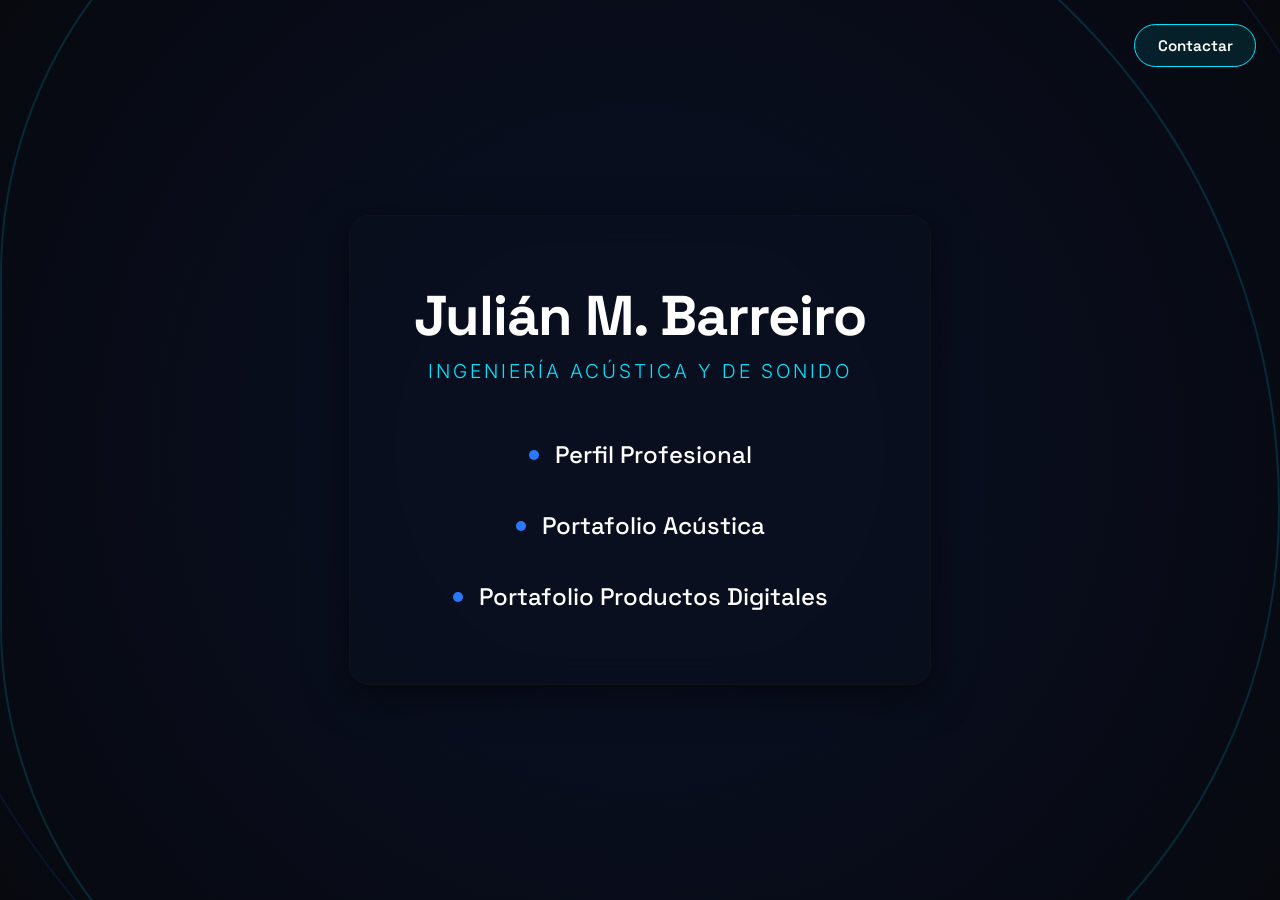
<file: index.html>
<!DOCTYPE html>
<html lang="es">
<head>
    <!-- Google Tag Manager -->
<script>(function(w,d,s,l,i){w[l]=w[l]||[];w[l].push({'gtm.start':
new Date().getTime(),event:'gtm.js'});var f=d.getElementsByTagName(s)[0],
j=d.createElement(s),dl=l!='dataLayer'?'&l='+l:'';j.async=true;j.src=
'https://www.googletagmanager.com/gtm.js?id='+i+dl;f.parentNode.insertBefore(j,f);
})(window,document,'script','dataLayer','GTM-K5296PMB');</script>
<!-- End Google Tag Manager -->
    <meta charset="UTF-8">
    <meta name="viewport" content="width=device-width, initial-scale=1.0">
    <title>Julián M. Barreiro | Acústica</title>
    <link rel="icon" type="image/png" href="resources/favicon.png">
    <link href="https://fonts.googleapis.com/css2?family=Inter:wght@300;400;600&family=JetBrains+Mono:wght@400;500;600&family=Space+Grotesk:wght@300;500;700&display=swap" rel="stylesheet">
    <link rel="stylesheet" href="css/style.css">
</head>
<body>
    <!-- Google Tag Manager (noscript) -->
<noscript><iframe src="https://www.googletagmanager.com/ns.html?id=GTM-K5296PMB"
height="0" width="0" style="display:none;visibility:hidden"></iframe></noscript>
<!-- End Google Tag Manager (noscript) -->
    <!-- Animación de fondo: Ondas -->
    <div class="waves-container">
        <div class="wave wave1"></div>
        <div class="wave wave2"></div>
        <div class="wave wave3"></div>
    </div>

    <div class="app-container">
        <button class="contact-trigger" id="contact-trigger" type="button" aria-haspopup="dialog" aria-controls="contact-dialog">
            Contactar
        </button>

        <!-- Menú Principal -->
        <nav class="main-menu active-view" id="main-menu">
            <h1 class="brand-title">Julián M. Barreiro <span class="subtitle">Ingeniería Acústica y de Sonido</span></h1>
            <ul class="menu-options">
                <li class="menu-item" data-target="profile-view">
                    <span class="nav-dot"></span> Perfil Profesional
                </li>
                <li class="menu-item" data-target="portfolio-view">
                    <span class="nav-dot"></span> Portafolio Acústica
                </li>
                <li class="menu-item external-link" data-url="https://portafolio-apps-7h7.pages.dev">
                    <span class="nav-dot"></span> Portafolio Productos Digitales
                </li>
            </ul>
        </nav>

        <!-- Vista de Perfil -->
        <section class="view-panel profile-view" id="profile-view">
            <button class="back-btn">← Volver</button>
            <div class="profile-content">
                <div class="profile-image-container">
                    <img src="resources/res_10020_c_235.jpg" alt="Julián" class="profile-img">
                    <div class="sound-ring"></div>
                </div>
                <div class="profile-text">
                    <h2>Perfil Profesional</h2>
                    <p class="lead">Transformación de entornos sonoros mediante convergencia entre ciencia, consultoría técnica e I+D.</p>
                    <p>Ingeniero de Sonido con Máster en Ingeniería Acústica, especializado en diseño arquitectónico, control de ruido y procesamiento digital de señales (DSP). Experto en simulación y auralización avanzada mediante Raytracing, FEM y FDTD. Cuento con una sólida trayectoria en la conceptualización y ejecución de proyectos de acondicionamiento acústico, integración de sistemas AV profesionales (Dante) y desarrollo de tecnología electroacústica y sensores ultrasónicos. Además, integro IoT (Arduino/Raspberry Pi/ESP32), Machine Learning y desarrollo de software aplicados a la innovación y la creación de productos digitales. Profesional apasionado por la Investigación y el desarrollo, la docencia y la transformación tecnológica.</p>
                    
                    <div class="tools-grid">
                        <div class="tool-badge">Simulación: Raytracing, FEM, FDTD</div>
                        <div class="tool-badge">Plataformas DSP: Dante, ADAU</div>
                        <div class="tool-badge">Tecnologías: Machine Learning, IoT</div>
                        <div class="tool-badge">Hardware: Arduino, Raspberry Pi, ESP32</div>
                    </div>
                </div>
            </div>
            <section class="profile-carousel" aria-label="Herramientas utilizadas">
                <h3 class="profile-carousel-title">Herramientas utilizadas</h3>
                <div class="profile-carousel-track" aria-label="Íconos de herramientas utilizadas">
                    <div class="profile-carousel-content" id="profile-carousel-content"></div>
                </div>
            </section>
        </section>

        <!-- Vista de Portafolio -->
        <section class="view-panel" id="portfolio-view">
            <button class="back-btn">← Volver</button>
            <div class="portfolio-layout">
                <!-- Izquierda: Categorías y Lista de Proyectos -->
                <aside class="portfolio-sidebar">
                    <h2 class="sidebar-title">Portafolio</h2>
                    <p id="sync-status" class="sync-status" role="status" aria-live="polite">Cargando proyectos…</p>
                    <div id="categories-container" class="categories-accordion">
                        <!-- Las categorías se inyectan vía JS -->
                    </div>
                </aside>

                <!-- Derecha: Visor de Contenido -->
                <main class="portfolio-viewer" id="content-viewer">
                    <div class="viewer-placeholder">
                        <div class="placeholder-icon">〰️</div>
                        <p>Selecciona un proyecto del menú para explorar</p>
                    </div>
                    <!-- El contenido real del proyecto se inyecta aquí -->
                </main>
            </div>
        </section>
    </div>

    <dialog class="contact-dialog" id="contact-dialog" aria-labelledby="contact-title">
        <button class="contact-close" type="button" aria-label="Cerrar formulario de contacto">×</button>
        <form class="contact-form" id="contact-form">
            <h2 id="contact-title">Hablemos</h2>
            <p class="contact-intro">Cuéntame brevemente en qué puedo ayudarte.</p>
            <label for="contact-name">Nombre</label>
            <input id="contact-name" name="nombre" type="text" maxlength="100" autocomplete="name" required>
            <label for="contact-email">Correo electrónico</label>
            <input id="contact-email" name="email" type="email" autocomplete="email" required>
            <label for="contact-message">Mensaje</label>
            <textarea id="contact-message" name="mensaje" rows="5" maxlength="2000" required></textarea>
            <input class="contact-honeypot" name="website" type="text" tabindex="-1" autocomplete="off" aria-hidden="true">
            <p class="contact-status" id="contact-status" role="status" aria-live="polite"></p>
            <button class="contact-submit" type="submit">
                <span class="contact-spinner" aria-hidden="true" hidden></span>
                <span class="contact-submit-label">Enviar mensaje</span>
            </button>
        </form>
        <section class="contact-success" id="contact-success" aria-live="polite" hidden>
            <h2 tabindex="-1">¡Gracias por escribirme!</h2>
            <p>He recibido tu mensaje y pronto me pondré en contacto contigo.</p>
        </section>
    </dialog>

    <dialog class="media-lightbox" id="media-lightbox" aria-label="Contenido multimedia ampliado">
        <button class="lightbox-close" type="button" aria-label="Cerrar contenido ampliado">×</button>
        <button class="lightbox-navigation lightbox-previous" type="button" aria-label="Imagen anterior">
            <svg viewBox="0 0 24 24" aria-hidden="true"><path d="m15 18-6-6 6-6"/></svg>
        </button>
        <div class="media-lightbox-body"></div>
        <button class="lightbox-navigation lightbox-next" type="button" aria-label="Imagen siguiente">
            <svg viewBox="0 0 24 24" aria-hidden="true"><path d="m9 18 6-6-6-6"/></svg>
        </button>
        <p class="lightbox-caption"></p>
    </dialog>

    <div class="custom-cursor" aria-hidden="true"></div>

    <script src="js/data.js"></script>
    <script src="js/main.js"></script>
    <script src="https://cdnjs.cloudflare.com/ajax/libs/gsap/3.12.5/gsap.min.js"></script>
    <script src="js/cursor.js"></script>
</body>
</html>
</file>
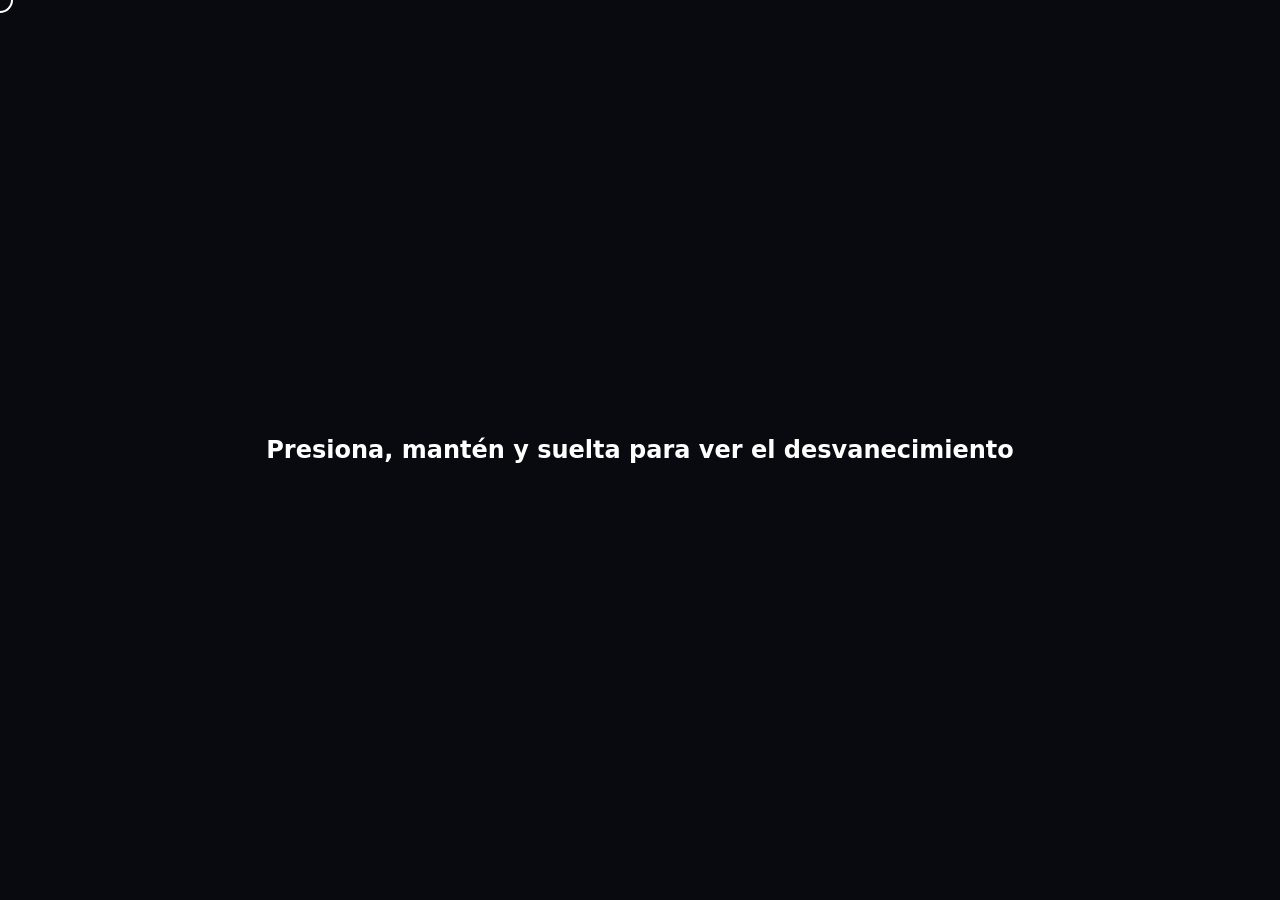
<file: cursordemo.html>
<!DOCTYPE html>
<html lang="es">
<head>
  <meta charset="UTF-8">
  <title>Cursor Secuencia Completa - GSAP</title>
  <script src="https://cdnjs.cloudflare.com/ajax/libs/gsap/3.12.5/gsap.min.js"></script>
  <style>
    * {
      margin: 0;
      padding: 0;
      box-sizing: border-box;
      cursor: none !important;
    }

    body {
      background-color: #080a10;
      color: #ffffff;
      height: 100vh;
      display: flex;
      align-items: center;
      justify-content: center;
      font-family: system-ui, sans-serif;
      overflow: hidden;
    }

    /* 1. CURSOR BASE: Anillo blanco estático (26px) */
    .custom-cursor {
      position: fixed;
      top: 0;
      left: 0;
      width: 26px;
      height: 26px;
      border: 2px solid #ffffff;
      border-radius: 50%;
      background-color: transparent;
      pointer-events: none;
      z-index: 10000;
      transform: translate(-50%, -50%);
      transition: width 0.15s cubic-bezier(0.2, 0, 0.2, 1), 
                  height 0.15s cubic-bezier(0.2, 0, 0.2, 1), 
                  background-color 0.15s ease, 
                  border-color 0.15s ease;
    }

    /* ESTADO PRESIONADO (mousedown) */
    .custom-cursor.is-down {
      width: 12px;
      height: 12px;
      background-color: #2b7fff;
      border-color: #2b7fff;
    }

    /* 2. EXPANSIÓN DEL PUNTO CENTRAL (El que se desvanece al soltar) */
    .cursor-dot-burst {
      position: fixed;
      background-color: #2b7fff;
      border-radius: 50%;
      pointer-events: none;
      z-index: 9997;
      transform: translate(-50%, -50%);
      box-shadow: 0 0 10px rgba(43, 127, 255, 0.8);
    }

    /* 3. ARO AZUL EXTERIOR (Onda expansiva lejana) */
    .cursor-ripple {
      position: fixed;
      width: 120px;
      height: 120px;
      border: 1.5px solid rgba(43, 127, 255, 0.85);
      border-radius: 50%;
      pointer-events: none;
      z-index: 9998;
      box-sizing: border-box;
      transform: translate(-50%, -50%);
    }

    /* 4. PARTÍCULAS AZULES */
    .cursor-particle {
      position: fixed;
      width: 3.5px;
      height: 3.5px;
      background-color: #2b7fff;
      border-radius: 50%;
      pointer-events: none;
      z-index: 9999;
      box-shadow: 0 0 6px rgba(43, 127, 255, 0.9);
      transform: translate(-50%, -50%);
    }
  </style>
</head>
<body>

  <div class="custom-cursor"></div>
  <h2>Presiona, mantén y suelta para ver el desvanecimiento</h2>

  <script>
    const cursor = document.querySelector('.custom-cursor');

    document.addEventListener('mousemove', (e) => {
      gsap.set(cursor, { x: e.clientX, y: e.clientY });
    });

    document.addEventListener('mousedown', () => {
      cursor.classList.add('is-down');
    });

    document.addEventListener('mouseup', (e) => {
      cursor.classList.remove('is-down');
      createBurst(e.clientX, e.clientY);
    });

    function createBurst(x, y) {
      // A. EL PUNTO QUE CRECE Y SE DESVANECE (Expansión corta y lenta)
      const dotBurst = document.createElement('div');
      dotBurst.className = 'cursor-dot-burst';
      dotBurst.style.left = `${x}px`;
      dotBurst.style.top = `${y}px`;
      document.body.appendChild(dotBurst);

      gsap.fromTo(dotBurst, 
        { width: 12, height: 12, opacity: 1 },
        { 
          width: 38, // Crece ligeramente más allá del aro blanco original
          height: 38, 
          opacity: 0, 
          duration: 0.4, // Un fade out suave
          ease: "power2.out", 
          onComplete: () => dotBurst.remove() 
        }
      );

      // B. ARO AZUL EXTERIOR (Se expande lejos)
      const ripple = document.createElement('div');
      ripple.className = 'cursor-ripple';
      ripple.style.left = `${x}px`;
      ripple.style.top = `${y}px`;
      document.body.appendChild(ripple);

      gsap.fromTo(ripple,
        { scale: 0.15, opacity: 0.9 },
        { scale: 1.1, opacity: 0, duration: 0.5, ease: "power2.out", onComplete: () => ripple.remove() }
      );

      // C. PARTÍCULAS: Rebasan al punto central
      const particleCount = 7;
      const startDistance = 5;  
      const maxDistance = 45;    

      for (let i = 0; i < particleCount; i++) {
        const particle = document.createElement('div');
        particle.className = 'cursor-particle';
        particle.style.left = `${x}px`;
        particle.style.top = `${y}px`;
        document.body.appendChild(particle);

        const angle = (i / particleCount) * Math.PI * 2;
        const startX = Math.cos(angle) * startDistance;
        const startY = Math.sin(angle) * startDistance;
        
        const targetX = Math.cos(angle) * maxDistance;
        const targetY = Math.sin(angle) * maxDistance;

        gsap.to(particle, {
          keyframes: [
            { x: startX, y: startY, scale: 1.2, opacity: 1, duration: 0.08, ease: "power1.in" },
            // En esta etapa (220ms), las partículas cruzan a 31px, rebasando los 19px de radio del dotBurst
            { x: targetX * 0.7, y: targetY * 0.7, scale: 0.9, opacity: 0.85, duration: 0.22, ease: "none" },
            { x: targetX, y: targetY, scale: 0.2, opacity: 0, duration: 0.45, ease: "power3.out" }
          ],
          onComplete: () => particle.remove()
        });
      }
    }
  </script>
</body>
</html>
</file>
<file: css/style.css>
:root {
    --bg-dark: #07090f;
    --accent-cyan: #00e5ff;
    --accent-blue: #2979ff;
    --text-main: #ffffff;
    --text-muted: #b0c4de;
    --glass-bg: rgba(15, 23, 42, 0.7);
    --glass-border: rgba(255, 255, 255, 0.15);
    
    --font-display: 'Space Grotesk', sans-serif;
    --font-body: 'Inter', sans-serif;
    --font-mono: 'JetBrains Mono', monospace;
}

* {
    margin: 0;
    padding: 0;
    box-sizing: border-box;
}

body {
    background-color: var(--bg-dark);
    color: var(--text-main);
    font-family: var(--font-body);
    overflow: hidden; 
    height: 100vh;
    width: 100vw;
}

/* --- Fondo animado robusto --- */
.waves-container {
    position: fixed;
    top: 0;
    left: 0;
    width: 100vw;
    height: 100vh;
    z-index: 0;
    overflow: hidden;
    pointer-events: none;
    background: radial-gradient(circle at center, #0a1128 0%, #07090f 100%);
}

.wave {
    position: absolute;
    top: 50%;
    left: 50%;
    width: 100vw;
    height: 100vw;
    min-width: 800px;
    min-height: 800px;
    margin-left: -50vw;
    margin-top: -50vw;
    background: transparent;
    border: 2px solid rgba(0, 229, 255, 0.15);
    border-radius: 40% 60% 50% 40%;
    animation: wave-spin 15s infinite linear;
}

.wave2 {
    width: 120vw;
    height: 120vw;
    margin-left: -60vw;
    margin-top: -60vw;
    border-color: rgba(41, 121, 255, 0.1);
    animation: wave-spin 20s infinite linear reverse;
    border-radius: 45% 55% 40% 60%;
}

.wave3 {
    width: 140vw;
    height: 140vw;
    margin-left: -70vw;
    margin-top: -70vw;
    border-color: rgba(0, 229, 255, 0.05);
    animation: wave-spin 25s infinite linear;
    border-radius: 50% 45% 60% 45%;
}

@keyframes wave-spin {
    from { transform: rotate(0deg); }
    to { transform: rotate(360deg); }
}

/* --- Contenedor Principal --- */
.app-container {
    position: relative;
    z-index: 10;
    width: 100%;
    height: 100%;
    display: flex;
    justify-content: center;
    align-items: center;
}

/* --- Transiciones de Vista (Sustituye a GSAP) --- */
#main-menu, .view-panel {
    transition: opacity 0.5s ease, transform 0.5s ease;
    opacity: 0;
    pointer-events: none;
    transform: scale(0.95);
    position: absolute;
}

.active-view {
    opacity: 1 !important;
    pointer-events: auto !important;
    transform: scale(1) !important;
    z-index: 20;
}

.contact-trigger {
    position: fixed;
    top: 1.5rem;
    right: 1.5rem;
    z-index: 30;
    padding: 0.7rem 1.4rem;
    border: 1px solid var(--accent-cyan);
    border-radius: 999px;
    color: #fff;
    background: rgba(0, 229, 255, 0.1);
    font-family: var(--font-display);
    font-size: 0.95rem;
    font-weight: 600;
    cursor: pointer;
    transition: color 0.2s, background 0.2s, box-shadow 0.2s;
}

.contact-trigger:hover {
    color: var(--bg-dark);
    background: var(--accent-cyan);
    box-shadow: 0 0 24px rgba(0, 229, 255, 0.3);
}

.contact-dialog {
    position: fixed;
    inset: 0;
    margin: auto;
    width: min(92vw, 520px);
    max-height: min(90vh, 760px);
    padding: 2.5rem;
    overflow: visible;
    border: 1px solid var(--glass-border);
    border-radius: 20px;
    color: var(--text-main);
    background: rgba(7, 12, 25, 0.72);
    box-shadow: 0 24px 80px rgba(0, 0, 0, 0.65), 0 0 36px rgba(0, 229, 255, 0.08);
}

.contact-dialog::backdrop {
    background: rgba(2, 5, 12, 0.32);
    backdrop-filter: blur(2px);
}

.contact-close {
    position: absolute;
    top: 0.8rem;
    right: 0.8rem;
    width: 2.25rem;
    height: 2.25rem;
    border: 1px solid var(--glass-border);
    border-radius: 50%;
    color: #fff;
    background: rgba(255, 255, 255, 0.08);
    font-size: 1.5rem;
    line-height: 1;
    cursor: pointer;
}

.contact-form,
.contact-success {
    display: flex;
    flex-direction: column;
}

.contact-form h2,
.contact-success h2 {
    margin-bottom: 0.5rem;
    font-family: var(--font-display);
    font-size: 2rem;
}

.contact-intro,
.contact-success p {
    margin-bottom: 1.5rem;
    color: var(--text-muted);
    line-height: 1.6;
}

.contact-form label {
    margin: 0.85rem 0 0.45rem;
    color: var(--text-muted);
    font-size: 0.9rem;
}

.contact-form input:not(.contact-honeypot),
.contact-form textarea {
    width: 100%;
    padding: 0.8rem 0.9rem;
    border: 1px solid var(--glass-border);
    border-radius: 9px;
    outline: none;
    color: var(--text-main);
    background: rgba(255, 255, 255, 0.05);
    font: inherit;
    resize: vertical;
    transition: border-color 0.2s, box-shadow 0.2s;
}

.contact-form input:focus,
.contact-form textarea:focus {
    border-color: var(--accent-cyan);
    box-shadow: 0 0 0 3px rgba(0, 229, 255, 0.12);
}

.contact-honeypot {
    position: absolute;
    left: -10000px;
    width: 1px;
    height: 1px;
    opacity: 0;
}

.contact-status {
    min-height: 1.35rem;
    margin-top: 0.8rem;
    color: #ffb4a9;
    font-size: 0.85rem;
    line-height: 1.5;
}

.contact-submit {
    align-self: flex-start;
    display: inline-flex;
    align-items: center;
    justify-content: center;
    gap: 0.65rem;
    margin-top: 0.4rem;
    padding: 0.8rem 1.4rem;
    border: 1px solid var(--accent-cyan);
    border-radius: 999px;
    color: var(--bg-dark);
    background: var(--accent-cyan);
    font-family: var(--font-display);
    font-weight: 600;
    cursor: pointer;
    transition: filter 0.2s, opacity 0.2s;
}

.contact-spinner {
    width: 1rem;
    height: 1rem;
    border: 2px solid rgba(7, 9, 15, 0.28);
    border-top-color: var(--bg-dark);
    border-radius: 50%;
    animation: contact-spinner-rotation 0.7s linear infinite;
}

@keyframes contact-spinner-rotation {
    to { transform: rotate(360deg); }
}

.contact-submit:hover:not(:disabled) {
    filter: brightness(1.15);
}

.contact-submit:disabled {
    cursor: wait;
    opacity: 0.65;
}

@media (prefers-reduced-motion: reduce) {
    .contact-spinner {
        animation-duration: 1.5s;
    }
}

[hidden] {
    display: none !important;
}

/* --- Menú Principal --- */
.main-menu {
    text-align: center;
    background: rgba(10, 15, 30, 0.8);
    padding: 4rem;
    border-radius: 20px;
    border: 1px solid #121316;
    backdrop-filter: blur(15px);
    -webkit-backdrop-filter: blur(15px);
    box-shadow: 0 10px 40px rgba(0,0,0,0.5);
}

.brand-title {
    font-family: var(--font-display);
    font-size: 3.5rem;
    font-weight: 700;
    margin-bottom: 3rem;
    letter-spacing: -1px;
    color: #ffffff; 
}

.brand-title .subtitle {
    display: block;
    font-size: 1.2rem;
    font-family: var(--font-body);
    font-weight: 300;
    letter-spacing: 3px;
    color: var(--accent-cyan);
    text-transform: uppercase;
    margin-top: 0.5rem;
}

.menu-options {
    list-style: none;
    display: flex;
    flex-direction: column;
    gap: 1.5rem;
    align-items: center;
}

.menu-item {
    font-family: var(--font-display);
    font-size: 1.5rem;
    font-weight: 500;
    color: #ffffff;
    cursor: pointer;
    transition: all 0.3s ease;
    display: flex;
    align-items: center;
    gap: 1rem;
    padding: 0.5rem 1rem;
}

.menu-item .nav-dot {
    width: 10px;
    height: 10px;
    background-color: var(--accent-blue);
    border-radius: 50%;
    transition: all 0.3s ease;
}

.menu-item:hover {
    color: var(--accent-cyan);
    transform: translateX(10px);
}

.menu-item:hover .nav-dot {
    background-color: var(--accent-cyan);
    box-shadow: 0 0 15px var(--accent-cyan);
}

/* --- Paneles de Vistas --- */
.view-panel {
    top: 0;
    left: 0;
    width: 100%;
    height: 100%;
    background: rgba(7, 9, 15, 0.95);
    backdrop-filter: blur(20px);
    -webkit-backdrop-filter: blur(20px);
    padding: 3rem 5%;
}

.back-btn {
    background: rgba(255,255,255,0.05);
    border: 1px solid var(--glass-border);
    border-radius: 20px;
    padding: 0.5rem 1.5rem;
    color: #fff;
    font-family: var(--font-display);
    font-size: 1.1rem;
    cursor: pointer;
    margin-bottom: 2rem;
    display: inline-flex;
    align-items: center;
    transition: all 0.3s;
}

.back-btn:hover {
    color: var(--accent-cyan);
    border-color: var(--accent-cyan);
    background: rgba(0, 229, 255, 0.1);
}

/* --- Vista: Perfil --- */
.profile-view {
    display: flex;
    flex-direction: column;
    overflow-y: auto;
}

.profile-view .back-btn {
    flex: 0 0 auto;
    align-self: flex-start;
}

.profile-content {
    display: flex;
    gap: 4rem;
    align-items: center;
    flex: 1 0 auto;
    min-height: 340px;
    max-width: 1100px;
    margin: 0 auto;
    height: auto;
}

.profile-image-container {
    position: relative;
    /* FIX: previene que el contenedor se achate */
    flex: 0 0 300px;
    width: 300px;
    height: 300px;
    border-radius: 50%;
    display: flex;
    justify-content: center;
    align-items: center;
}

.sound-ring {
    position: absolute;
    width: 100%;
    height: 100%;
    border: 2px solid var(--accent-cyan);
    border-radius: 50%;
    animation: pulse-ring 3s infinite cubic-bezier(0.215, 0.61, 0.355, 1);
}

.sound-ring::before {
    content: '';
    position: absolute;
    top: -10%; left: -10%; right: -10%; bottom: -10%;
    border: 1px solid rgba(41, 121, 255, 0.8);
    border-radius: 50%;
    animation: pulse-ring 3s infinite cubic-bezier(0.215, 0.61, 0.355, 1) 0.5s;
}

@keyframes pulse-ring {
    0% { transform: scale(1); opacity: 1; }
    100% { transform: scale(1.4); opacity: 0; }
}

.profile-img {
    width: 90%;
    height: 90%;
    object-fit: cover;
    border-radius: 50%;
    z-index: 2;
    border: 3px solid rgba(255,255,255,0.1);
}

.profile-text h2 {
    font-family: var(--font-display);
    font-size: 3rem;
    margin-bottom: 1rem;
    color: #fff;
}

.profile-text .lead {
    font-size: 1.3rem;
    color: var(--accent-cyan);
    margin-bottom: 1.5rem;
    font-weight: 500;
}

.profile-text p {
    color: var(--text-muted);
    line-height: 1.65;
    margin-bottom: 1.25rem;
    font-size: 1rem;
}

.tools-grid {
    display: flex;
    flex-wrap: wrap;
    gap: 0.8rem;
}

.tool-badge {
    background: rgba(41, 121, 255, 0.1);
    border: 1px solid var(--accent-blue);
    padding: 0.5rem 1rem;
    border-radius: 20px;
    font-size: 0.95rem;
    color: #fff;
    font-family: var(--font-display);
}

.profile-carousel {
    flex: 0 0 auto;
    width: min(100%, 1100px);
    margin: 1.5rem auto 0;
}

.profile-carousel-title {
    margin-bottom: 0.75rem;
    color: var(--text-muted);
    font-family: var(--font-display);
    font-size: 1rem;
    font-weight: 500;
}

.profile-carousel-track {
    width: 100%;
    overflow: hidden;
    padding: 0.35rem 0 0.75rem;
    -webkit-mask-image: linear-gradient(to right, transparent, #000 2%, #000 98%, transparent);
    mask-image: linear-gradient(to right, transparent, #000 2%, #000 98%, transparent);
}

.profile-carousel-content {
    display: flex;
    width: -webkit-max-content;
    width: max-content;
    -webkit-animation: profile-carousel-drift 70s linear infinite;
    animation: profile-carousel-drift 70s linear infinite;
}

.profile-carousel-group {
    display: flex;
    flex: 0 0 auto;
    gap: 0.75rem;
    padding-right: 0.75rem;
}

@-webkit-keyframes profile-carousel-drift {
    from { -webkit-transform: translate3d(0, 0, 0); }
    to { -webkit-transform: translate3d(-50%, 0, 0); }
}

@keyframes profile-carousel-drift {
    from { transform: translateX(0); }
    to { transform: translateX(-50%); }
}

.profile-carousel-item {
    display: flex;
    flex: 0 0 auto;
    align-items: center;
    justify-content: center;
    height: 48px;
}

.profile-carousel-item img {
    display: block;
    width: auto;
    height: 100%;
    max-width: 112px;
    object-fit: contain;
}



/* --- Vista: Portafolio --- */
.portfolio-layout {
    display: flex;
    height: calc(100vh - 150px);
    gap: 2rem;
}

@media (prefers-reduced-motion: reduce) {
    .profile-carousel-content {
        -webkit-animation: none;
        animation: none;
    }
}

.portfolio-sidebar {
    flex: 0 0 350px;
    display: flex;
    flex-direction: column;
    border-right: 1px solid var(--glass-border);
    padding-right: 1.5rem;
    overflow-y: auto;
}

.sidebar-title {
    font-family: var(--font-display);
    font-size: 2rem;
    margin-bottom: 2rem;
    color: #fff;
}

.category-group {
    margin-bottom: 1rem;
}

.category-header {
    display: flex;
    justify-content: space-between;
    align-items: center;
    width: 100%;
    padding: 1rem 0;
    border: 0;
    cursor: pointer;
    font-family: var(--font-mono);
    font-weight: 400;
    font-size: 0.75rem;
    letter-spacing: 0.025em;
    color: var(--text-main);
    text-align: left;
    background: transparent;
    border-bottom: 1px solid rgba(255,255,255,0.1);
    transition: color 0.3s;
}

.category-header:hover {
    color: var(--accent-cyan);
}

.category-group.active .category-header {
    color: var(--accent-cyan);
    border-bottom-color: rgba(0, 229, 255, 0.35);
}

.project-list {
    list-style: none;
    max-height: 0;
    overflow: hidden;
    transition: max-height 0.4s ease-out;
}

.category-group.active .project-list {
    max-height: 1000px; 
    margin-top: 0.5rem;
}

.project-item {
    display: block;
    width: 100%;
    padding: 0.8rem 0.75rem;
    border: 0;
    color: var(--text-muted);
    font-family: var(--font-body);
    font-size: 1rem;
    cursor: pointer;
    text-align: left;
    background: transparent;
    border-left: 2px solid transparent;
    transition: all 0.2s;
}

.project-item::before {
    display: block;
    margin-bottom: 0.3rem;
    color: rgba(176, 196, 222, 0.62);
    content: attr(data-tech-label);
    font-family: var(--font-mono);
    font-size: 0.62rem;
    letter-spacing: 0.035em;
}

.project-item:hover, .project-item.active {
    color: #fff;
    background: rgba(255,255,255,0.05);
    border-left-color: var(--accent-cyan);
}

/* --- Visor de Contenido --- */
.portfolio-viewer {
    flex: 1;
    background: var(--glass-bg);
    border: 1px solid var(--glass-border);
    border-radius: 16px;
    padding: 2rem;
    display: flex;
    flex-direction: column;
    overflow-y: auto;
}

.viewer-placeholder {
    margin: auto;
    text-align: center;
    color: var(--text-muted);
}

.placeholder-icon {
    font-size: 4rem;
    margin-bottom: 1rem;
    animation: float-icon 3s ease-in-out infinite;
}

@keyframes float-icon {
    0%, 100% { transform: translateY(0); }
    50% { transform: translateY(-15px); }
}

.viewer-content {
    animation: fadeIn 0.5s ease-out;
}

@keyframes fadeIn {
    from { opacity: 0; transform: translateY(10px); }
    to { opacity: 1; transform: translateY(0); }
}

.viewer-title {
    font-family: var(--font-display);
    font-size: 2rem;
    margin-bottom: 1.5rem;
    color: #fff;
}

.viewer-media-container {
    width: 100%;
    border-radius: 12px;
    overflow: hidden;
    margin-bottom: 1.5rem;
    background: #000;
    aspect-ratio: 16/9;
    display: flex;
    align-items: center;
    justify-content: center;
}

.viewer-media-container img, 
.viewer-media-container iframe,
.viewer-media-container video {
    width: 100%;
    height: 100%;
    object-fit: contain;
    border: none;
}

.viewer-description {
    color: var(--text-muted);
    line-height: 1.7;
    margin-bottom: 1.5rem;
    font-size: 1.1rem;
}

.sync-status {
    margin: -1.25rem 0 1.25rem;
    color: var(--text-muted);
    font-size: 0.8rem;
    line-height: 1.5;
}

.sync-status[data-state="success"] {
    color: #8de5bd;
}

.sync-status[data-state="error"] {
    color: #ffb4a9;
}

.media-gallery {
    display: grid;
    grid-template-columns: repeat(auto-fit, minmax(min(100%, 260px), 1fr));
    gap: 1rem;
}

.media-gallery-hero {
    grid-template-columns: minmax(0, 1fr);
}

.media-card {
    position: relative;
    min-width: 0;
    margin: 0;
    overflow: hidden;
    border: 1px solid #121316;
    border-radius: 12px;
    background: rgba(0, 0, 0, 0.35);
    transition: transform 0.25s ease, box-shadow 0.25s ease, border-color 0.25s ease;
}

.media-card:hover {
    z-index: 1;
    transform: translateY(-4px);
    border-color: rgba(0, 229, 255, 0.3);
    box-shadow: 0 14px 30px rgba(0, 0, 0, 0.42);
}

.media-card:focus-within {
    border-color: rgba(0, 229, 255, 0.35);
}

.media-card.is-playing {
    border-color: rgba(0, 229, 255, 0.55);
    box-shadow: 0 0 0 1px rgba(0, 229, 255, 0.12);
}

.technical-badge {
    position: absolute;
    top: 0.65rem;
    left: 0.65rem;
    z-index: 2;
    max-width: calc(100% - 1.3rem);
    padding: 0.35rem 0.55rem;
    overflow: hidden;
    border: 1px solid rgba(255, 255, 255, 0.14);
    border-radius: 3px;
    color: rgba(240, 248, 255, 0.88);
    background: rgba(7, 9, 15, 0.76);
    font-family: var(--font-mono);
    font-size: 0.58rem;
    letter-spacing: 0.04em;
    text-overflow: ellipsis;
    white-space: nowrap;
    pointer-events: none;
}

.media-card img,
.media-card video,
.media-card iframe {
    display: block;
    width: 100%;
    aspect-ratio: 16 / 10;
    border: 0;
    object-fit: contain;
    background: #000;
}

.gallery-image-button,
.audio-image-trigger {
    position: relative;
    display: block;
    width: 100%;
    padding: 0;
    border: 0;
    background: #000;
    cursor: zoom-in;
}

.gallery-image-button img,
.audio-image-trigger img {
    transition: filter 0.2s;
}

.audio-image-trigger {
    cursor: pointer;
    border: 1px solid #121316;
}

.audio-image-hint {
    position: absolute;
    right: 0.75rem;
    bottom: 0.75rem;
    left: 0.75rem;
    padding: 0.65rem 0.9rem;
    border: 1px solid rgba(255, 255, 255, 0.35);
    border-radius: 999px;
    color: #fff;
    background: rgba(4, 10, 20, 0.82);
    font-size: 0.9rem;
    text-align: center;
    pointer-events: none;
}

.audio-image-trigger:hover img,
.audio-image-trigger:focus-visible img {
    filter: brightness(0.75);
}

.equalizer-bars {
    position: absolute;
    top: 0.7rem;
    right: 0.7rem;
    z-index: 1;
    display: flex;
    width: 30px;
    height: 26px;
    align-items: center;
    justify-content: center;
    gap: 3px;
    padding: 4px;
    border: 1px solid rgba(255, 255, 255, 0.2);
    border-radius: 5px;
    background: rgba(7, 9, 15, 0.82);
    opacity: 0.65;
}

.equalizer-bars i {
    width: 3px;
    height: 5px;
    border-radius: 2px;
    background: var(--accent-cyan);
}

.media-card.is-playing .equalizer-bars {
    border-color: rgba(0, 229, 255, 0.7);
    opacity: 1;
}

.media-card.is-playing .equalizer-bars i {
    animation: equalizer-pulse 0.65s ease-in-out infinite alternate;
}

.media-card.is-playing .equalizer-bars i:nth-child(2) {
    animation-delay: 0.2s;
}

.media-card.is-playing .equalizer-bars i:nth-child(3) {
    animation-delay: 0.4s;
}

@keyframes equalizer-pulse {
    from { height: 4px; }
    to { height: 18px; }
}

.video-thumbnail {
    position: relative;
    display: block;
    width: 100%;
    padding: 0;
    overflow: hidden;
    border: 0;
    background: #080c16;
    cursor: zoom-in;
}

.video-thumbnail img {
    width: 100%;
    aspect-ratio: 16 / 10;
    object-fit: cover;
    opacity: 0.78;
    transition: transform 0.35s ease, opacity 0.35s ease;
}

.video-thumbnail:hover img {
    transform: scale(1.035);
    opacity: 1;
}

.video-play-icon {
    position: absolute;
    top: 50%;
    left: 50%;
    display: grid;
    width: 3.2rem;
    height: 3.2rem;
    place-items: center;
    padding-left: 0.18rem;
    border: 1px solid rgba(255, 255, 255, 0.65);
    border-radius: 50%;
    color: #fff;
    background: rgba(7, 9, 15, 0.75);
    transform: translate(-50%, -50%);
}

.video-thumbnail-title {
    position: absolute;
    right: 0.75rem;
    bottom: 0.65rem;
    color: #fff;
    font-family: var(--font-mono);
    font-size: 0.65rem;
    letter-spacing: 0.08em;
}

.image-zoom-button {
    position: absolute;
    top: 0.65rem;
    right: 0.65rem;
    padding: 0.45rem 0.7rem;
    border: 1px solid rgba(255, 255, 255, 0.35);
    border-radius: 999px;
    color: #fff;
    background: rgba(4, 10, 20, 0.82);
    cursor: zoom-in;
}

.image-zoom-button:hover {
    border-color: var(--accent-cyan);
}

.media-audio-pair audio {
    margin-bottom: 0.75rem;
}

.media-card audio {
    display: block;
    width: calc(100% - 2rem);
    margin: 1rem;
}

.media-card figcaption {
    padding: 0.75rem 1rem;
    color: var(--text-muted);
    font-size: 0.85rem;
    overflow-wrap: anywhere;
}

.media-card .media-unavailable {
    display: grid;
    min-height: 130px;
    place-items: center;
    text-align: center;
}

.media-unavailable-card {
    display: grid;
    min-height: 180px;
    place-items: center;
}

.viewer-metadata {
    margin: -1rem 0 1.25rem;
    color: var(--accent-cyan);
    font-size: 0.9rem;
}

.media-lightbox {
    position: fixed;
    width: min(92vw, 1200px);
    max-width: none;
    max-height: 92vh;
    margin: auto;
    padding: 3.5rem 4.5rem 1.25rem;
    border: 1px solid var(--glass-border);
    border-radius: 16px;
    color: #fff;
    background: #080c16;
    overflow: visible;
}

.media-lightbox::backdrop {
    background: rgba(0, 0, 0, 0.88);
    backdrop-filter: blur(8px);
}

.media-lightbox-body {
    display: grid;
    min-height: 8rem;
    place-items: center;
}

.lightbox-image {
    display: block;
    max-width: 100%;
    max-height: calc(92vh - 6rem);
    margin: 0 auto;
    object-fit: contain;
}

.lightbox-video {
    display: block;
    width: min(82vw, 1120px);
    max-width: 100%;
    aspect-ratio: 16 / 9;
    border: 0;
}

.lightbox-caption {
    padding-top: 0.75rem;
    color: var(--text-muted);
    text-align: center;
}

.lightbox-navigation {
    position: absolute;
    top: 50%;
    z-index: 2;
    display: grid;
    width: 2.75rem;
    height: 2.75rem;
    place-items: center;
    border: 1px solid var(--glass-border);
    border-radius: 50%;
    color: #fff;
    background: rgba(8, 12, 22, 0.8);
    cursor: pointer;
    transform: translateY(-50%);
    transition: color 0.2s, border-color 0.2s, background 0.2s;
}

.lightbox-navigation:hover {
    color: var(--accent-cyan);
    border-color: var(--accent-cyan);
    background: rgba(0, 229, 255, 0.12);
}

.lightbox-navigation[hidden] {
    display: none;
}

.lightbox-navigation svg {
    width: 1.35rem;
    height: 1.35rem;
    fill: none;
    stroke: currentColor;
    stroke-linecap: round;
    stroke-linejoin: round;
    stroke-width: 1.8;
}

.lightbox-previous {
    left: 0.85rem;
}

.lightbox-next {
    right: 0.85rem;
}

.lightbox-close {
    position: absolute;
    top: 0.65rem;
    right: 0.75rem;
    width: 2.25rem;
    height: 2.25rem;
    border: 1px solid var(--glass-border);
    border-radius: 50%;
    color: #fff;
    background: rgba(255, 255, 255, 0.08);
    cursor: pointer;
    font-size: 1.5rem;
    line-height: 1;
}

.custom-cursor {
    position: fixed;
    top: 0;
    left: 0;
    z-index: 10000;
    pointer-events: none;
    opacity: 0;
    width: 26px;
    height: 26px;
    border: 2px solid #fff;
    border-radius: 50%;
    background: transparent;
    transition: width 0.15s cubic-bezier(0.2, 0, 0.2, 1),
        height 0.15s cubic-bezier(0.2, 0, 0.2, 1),
        background-color 0.15s ease,
        border-color 0.15s ease,
        opacity 0.15s;
}

.custom-cursor.visible {
    opacity: 1;
}

.custom-cursor.is-down {
    width: 12px;
    height: 12px;
    border-color: var(--accent-blue);
    background: var(--accent-blue);
}

.custom-cursor-enabled,
.custom-cursor-enabled * {
    cursor: none !important;
}

.custom-cursor-enabled body.hovering .custom-cursor:not(.is-down) {
    width: 38px;
    height: 38px;
    border-color: rgba(43, 127, 255, 0.9);
}

.cursor-dot-burst {
    position: fixed;
    z-index: 9997;
    border-radius: 50%;
    background: var(--accent-blue);
    box-shadow: 0 0 10px rgba(43, 127, 255, 0.8);
    pointer-events: none;
}

.cursor-ripple {
    position: fixed;
    z-index: 9998;
    width: 120px;
    height: 120px;
    border: 1.5px solid rgba(43, 127, 255, 0.85);
    border-radius: 50%;
    pointer-events: none;
}

.cursor-particle {
    position: fixed;
    top: 0;
    left: 0;
    z-index: 9999;
    width: 3.5px;
    height: 3.5px;
    border-radius: 50%;
    background: var(--accent-blue);
    box-shadow: 0 0 6px rgba(43, 127, 255, 0.9);
    pointer-events: none;
}

/* Scrollbar personalizada */
::-webkit-scrollbar {
    width: 8px;
}
::-webkit-scrollbar-track {
    background: transparent;
}
::-webkit-scrollbar-thumb {
    background: rgba(255,255,255,0.2);
    border-radius: 10px;
}
::-webkit-scrollbar-thumb:hover {
    background: rgba(255,255,255,0.4);
}

/* Responsivo */
@media (max-width: 900px) {
    .profile-content {
        flex-direction: column;
        text-align: center;
        gap: 2rem;
        min-height: 0;
        padding: 1rem 0;
    }
    .profile-image-container {
        flex: 0 0 180px;
        width: 180px;
        height: 180px;
    }

    .profile-text h2 {
        font-size: 2.25rem;
    }

    .profile-text p {
        margin-bottom: 1rem;
        font-size: 1rem;
    }
    
    .tools-grid {
        justify-content: center;
    }

    .profile-carousel {
        margin-top: 0.75rem;
    }
    
    .portfolio-layout {
        flex-direction: column;
    }
    
    .portfolio-sidebar {
        flex: none;
        max-height: 30vh;
        border-right: none;
        border-bottom: 1px solid var(--glass-border);
        padding-right: 0;
        padding-bottom: 1rem;
    }
}

@media (max-width: 600px) {
    .contact-trigger {
        top: 1rem;
        right: 1rem;
        padding: 0.6rem 1rem;
        font-size: 0.85rem;
    }

    .contact-dialog {
        padding: 2.25rem 1.25rem 1.5rem;
    }

    .media-lightbox {
        width: 94vw;
        max-height: 90vh;
        padding: 3.25rem 2.75rem 1rem;
    }

    .lightbox-image {
        max-height: calc(84vh - 5rem);
    }

    .lightbox-video {
        width: 100%;
    }

    .lightbox-navigation {
        width: 2rem;
        height: 2rem;
    }

    .lightbox-previous {
        left: 0.35rem;
    }

    .lightbox-next {
        right: 0.35rem;
    }
}
</file>
